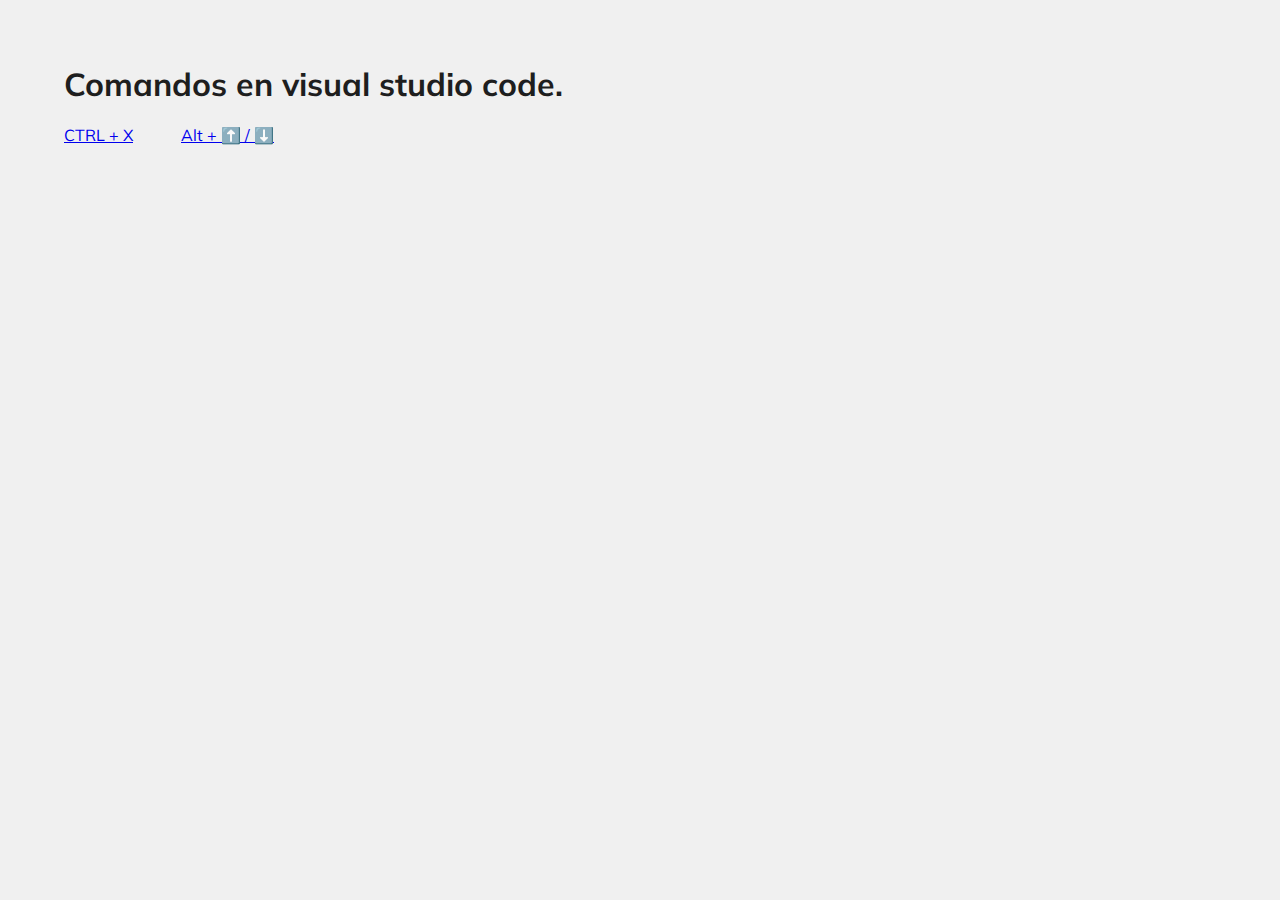
<file: ejercicios/index.html>
<!DOCTYPE html>
<html lang="en">
<head>
    <meta charset="UTF-8">
    <meta name="viewport" content="width=device-width, initial-scale=1.0">
    <link rel="stylesheet" href="./style.css">
    <title>VS Code</title>
</head>
<body>
    <h1>
        Comandos en visual studio code.
    </h1>
    <div class='container'>
        <a href="./ctrl-x.html">CTRL + X</a>
        <a href="./alt-arrow-up-down.html">Alt + ⬆️ / ⬇️</a>
        
    </div>
</body>
</html>
</file>
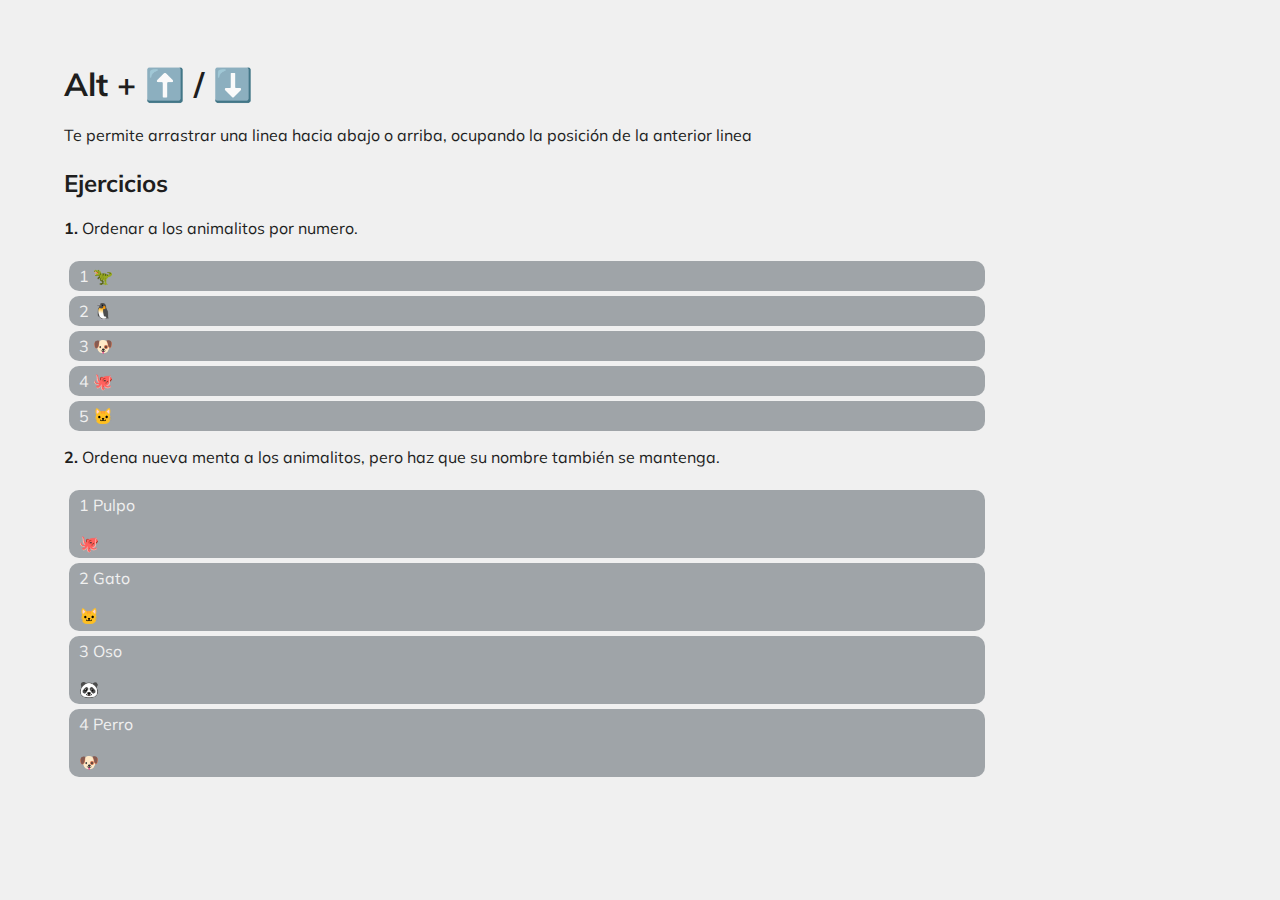
<file: ejercicios/alt-arrow-up-down.html>
<!DOCTYPE html>
<html lang="en">
<head>
    <meta charset="UTF-8">
    <meta name="viewport" content="width=device-width, initial-scale=1.0">
    <title>Alt arrow up or down</title>
    <link rel="stylesheet" href="./style.css">
</head>
<body>
    <h1>Alt + ⬆️ / ⬇️</h1>
    <p>
        Te permite arrastrar una linea hacia abajo o arriba, 
        ocupando la posición de la anterior linea
    </p>
    <h2>Ejercicios</h2>
    <div class="container">
        <div class='exercise'>
            <p><strong>1.</strong> Ordenar a los animalitos por numero.</p>
            <ul>
                <li> 1 🦖 </li>
                <li> 2 🐧 </li>
                <li> 3 🐶 </li>
                <li> 4 🐙 </li>
                <li> 5 🐱 </li>
            </ul>
        </div>
        <div class='exercise'>
            <p><strong>2.</strong> Ordena nueva menta a los animalitos,
                pero haz que su nombre también se mantenga.</p>
                <ul>
                    <li> 
                        <p>1 Pulpo</p> 
                        🐙 
                    </li>
                    <li> 
                        <p>2 Gato</p> 
                        🐱 
                    </li>
                    <li> 
                        <p>3 Oso</p> 
                        🐼 
                    </li>
                    <li>
                        <p>4 Perro</p>
                         🐶 
                    </li>
                   
            </ul>
        </div>
    </div>
</body>
</html>
</file>
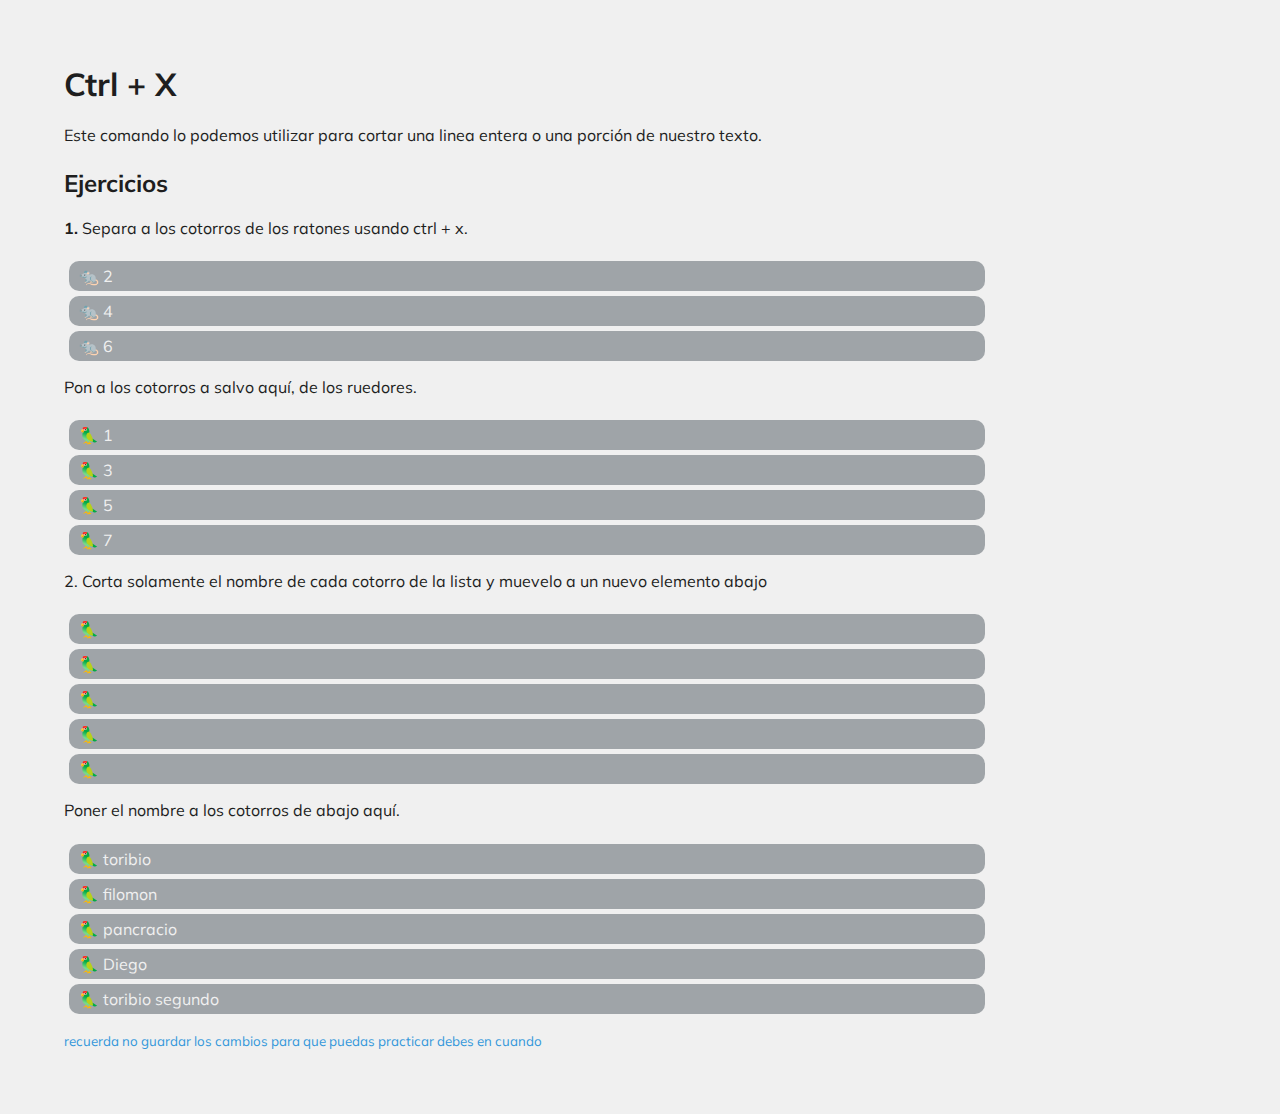
<file: ejercicios/ctrl-x.html>
<!DOCTYPE html>
<html lang="en">
<head>
    <meta charset="UTF-8">
    <meta name="viewport" content="width=device-width, initial-scale=1.0">
    <link rel="stylesheet" href="./style.css">
    <title>>Ctrl + X</title>
</head>
<body>
    <h1>Ctrl + X </h1>
    <p>Este comando lo podemos utilizar para cortar una linea entera o
        una porción de nuestro texto.
    </p>
    <h2>Ejercicios</h2>
    <div class='container'>
        <div class='exercise'>
            <p><strong>1.</strong> Separa a los cotorros de los ratones usando ctrl + x.</p>
            <ul>
                <li> 🐀  2</li>
                <li> 🐀  4</li>
                <li> 🐀  6</li>
            </ul>
            <p>Pon a los cotorros a salvo aquí, de los ruedores.</p>
            <ul>
                <li> 🦜 1</li>
                <li> 🦜  3</li>
                <li> 🦜  5</li>
                <li> 🦜  7</li>
                
            </ul>
        </div>
        <div class='exercise'>
            <p>2. Corta solamente el nombre de cada cotorro de la lista 
            y muevelo a un nuevo elemento abajo</p>
        
            <ul>
                <li> 🦜  </li>
                <li> 🦜  </li>
                <li> 🦜  </li>
                <li> 🦜  </li>
                <li> 🦜  </li>
               
            </ul>
        
            <p>Poner el nombre a los cotorros de abajo aquí.</p>
        
            <ul>
                <li> 🦜 toribio</li>
                <li> 🦜 filomon </li>
                <li> 🦜 pancracio</li>
                <li> 🦜 Diego</li>
                <li> 🦜 toribio segundo</li>
            </ul>
        </div>
    </div>
    
    <small>recuerda no guardar los cambios para que puedas practicar debes en cuando</small>
</body>
</html>
</file>
<file: ejercicios/style.css>
@import url("https://fonts.googleapis.com/css2?family=Muli&display=swap");

body {
    font-family: "Muli", sans-serif;
    margin: 5%;
    color: #1E1E1E;
    background-color: #f0f0f0;
}

p {
    margin: 0 5% 2% 0;
}

small {
    width: 30%;
}

ul {
    padding: 0 2rem 0 0;
}

li {
    color: #f0f0f0;
    background-color: #9fa4a8;
    list-style: none;
    padding: 5px 10px;
    margin: 5px;
    width: 80%;
    border-radius: 10px;   
}

a {
    margin: 0 3rem 0 0;
}

small {
    color:  #3498db;
}

.container {
    display: flex;
    flex-wrap: wrap;
    width: 100%;
}

.exercise {
    width: 100%;
}
</file>
